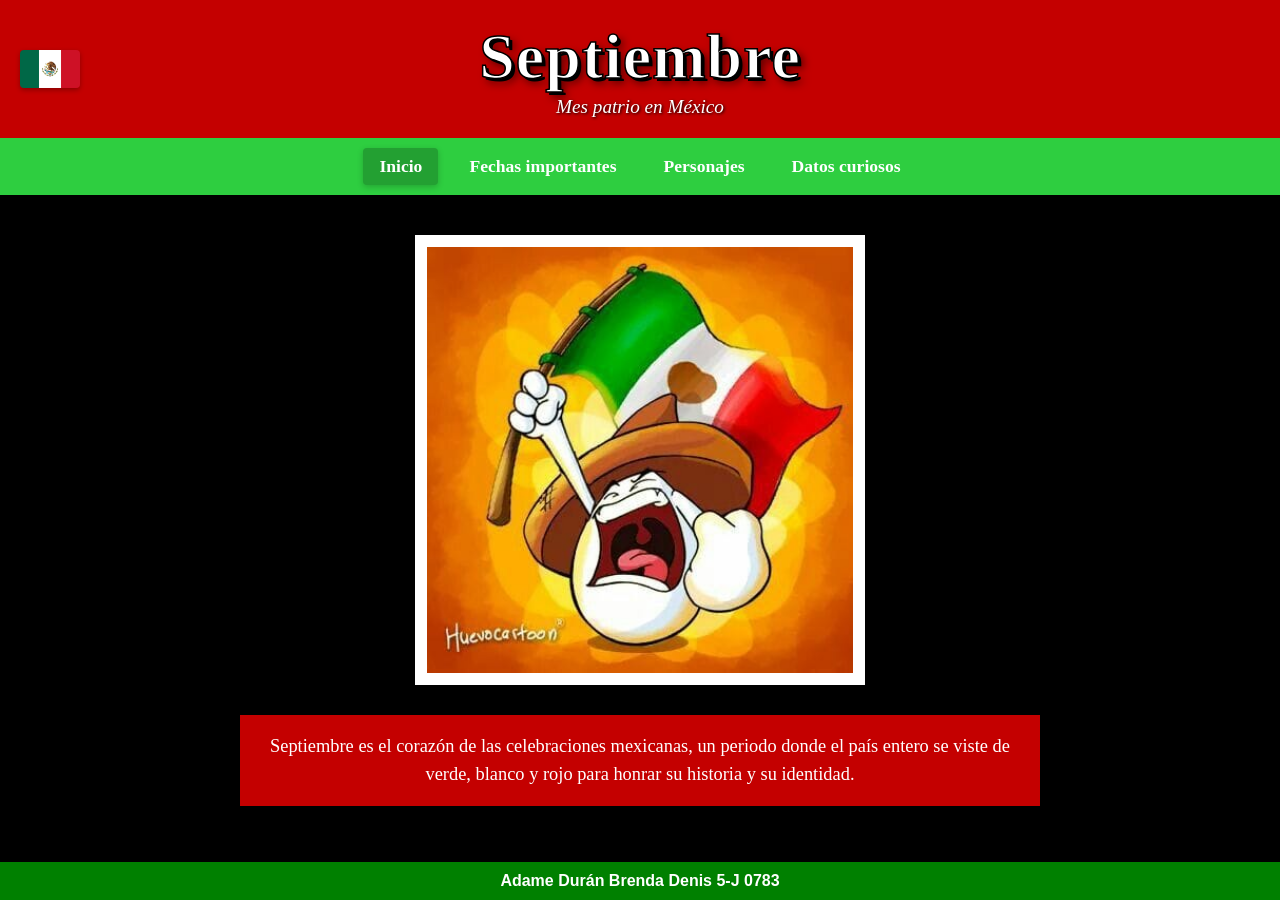
<file: index.html>
<!DOCTYPE html>
<!-- Estructura principal e idioma (español) -->
<html lang="es">
<head>
    <!-- Configuración e idioma -->
    <meta charset="UTF-8">
    <!-- Adaptación a pantallas móviles -->
    <meta name="viewport" content="width=device-width, initial-scale=1.0">
    <!-- Título en la pestaña -->
    <title>Sitio Web Mes Patrio Septiembre ADBD0783</title>
    <!-- Llamada al archivo CSS externo -->
    <link rel="stylesheet" href="estilos.css">
</head>
<body>

    <!-- Encabezado con imagen y títulos -->
    <header>
        <img class="logo" src="bandera.jpg" alt="Bandera de México">
        <h1>Septiembre</h1>
        <p>Mes patrio en México</p>
    </header>

    <!-- Menú de enlaces principales -->
    <nav class="nav-horizontal">
       <a href="index.html" class="active">Inicio</a> <!-- Enlace activo -->
       <a href="fechas.html">Fechas importantes</a>
       <a href="personajes.html">Personajes</a>
       <a href="datos-curiosos.html">Datos curiosos</a>
    </nav>

    <!-- Área de contenido principal -->
    <main>
        <!-- Imagen representativa -->
        <div class="image-container">
            <img src="principal.jpg" alt="Ilustración Huevocartoon Grito de Independencia">
        </div>

        <!-- Cuadro con texto explicativo -->
        <div class="info-box">
            <p>Septiembre es el corazón de las celebraciones mexicanas, un periodo donde el país entero se viste de verde, blanco y rojo para honrar su historia y su identidad.</p>
        </div>
    </main>

    <!-- Pie de la página con datos -->
    <footer>
        <p>Adame Durán Brenda Denis 5-J 0783</p>
    </footer>

</body>
</html>
</file>
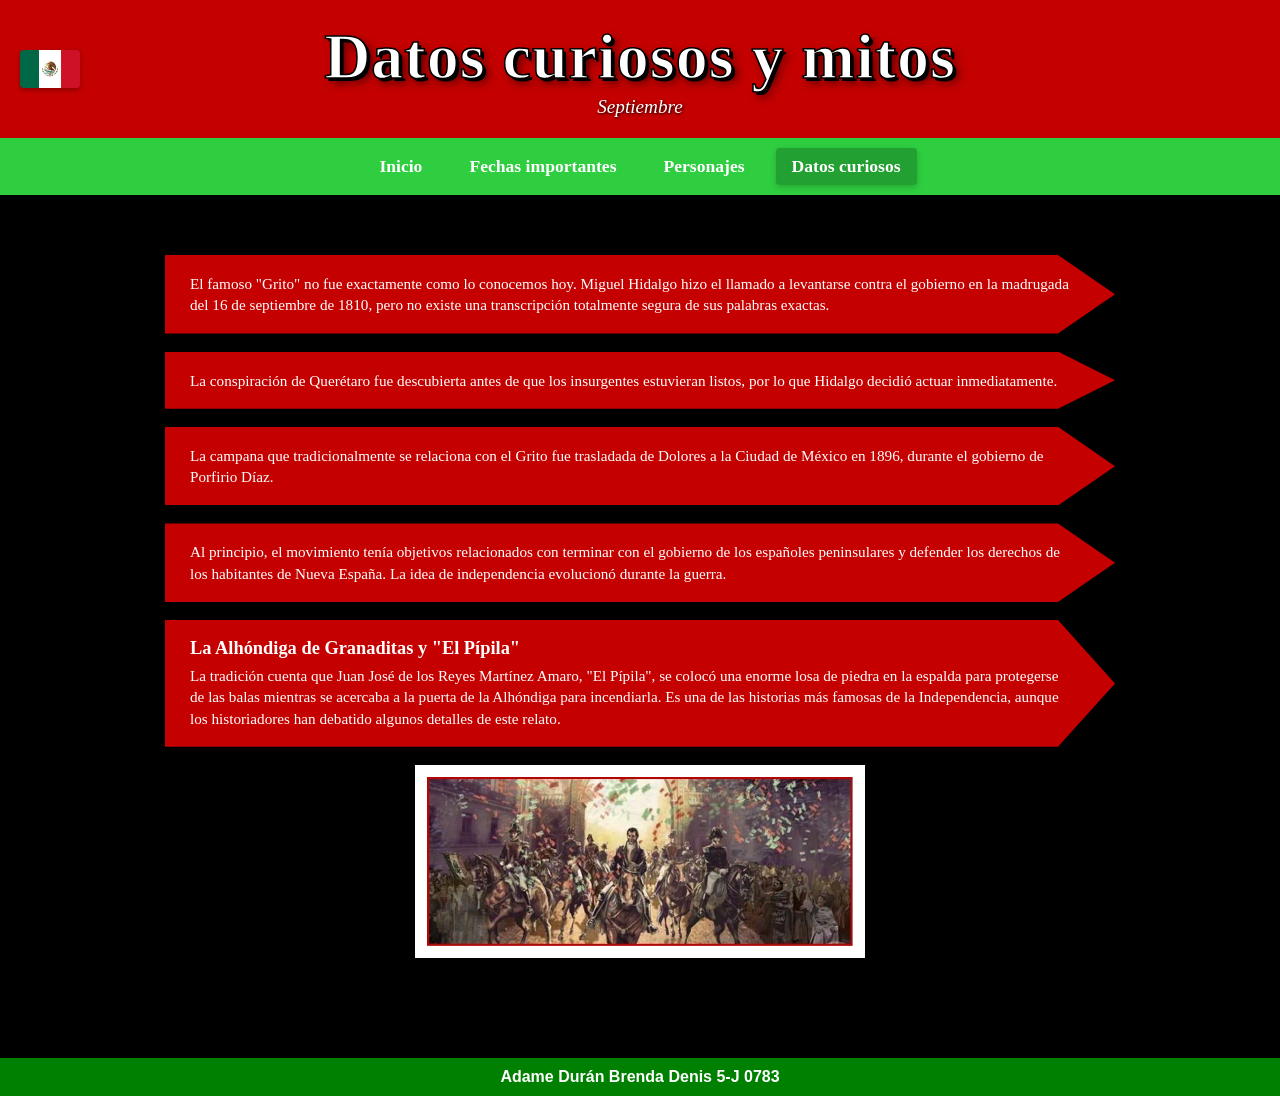
<file: datos-curiosos.html>
<!DOCTYPE html>
<!-- Declaración del tipo de documento HTML5 e idioma del sitio -->
<html lang="es">
<head>
    <!-- Configuración de codificación de caracteres y responsividad en dispositivos móviles -->
    <meta charset="UTF-8">
    <meta name="viewport" content="width=device-width, initial-scale=1.0">
    <title>Septiembre - Datos Curiosos y Mitos</title>
    
    <!-- Enlace a la hoja de estilos externa CSS -->
    <link rel="stylesheet" href="estilos.css">
</head>
<body>

    <!-- Encabezado superior con el logo y título principal -->
    <header>
        <img class="logo" src="bandera.jpg" alt="Bandera de México">
        <h1>Datos curiosos y mitos</h1>
        <p>Septiembre</p>
    </header>

    <!-- Menú de navegación principal con la pestaña activa señalada -->
    <nav class="nav-horizontal">
       <a href="index.html">Inicio</a>
       <a href="fechas.html">Fechas importantes</a>
       <a href="personajes.html">Personajes</a>
       <a href="datos-curiosos.html" class="active">Datos curiosos</a> <!-- Enlace activo -->
    </nav>

    <!-- Sección principal del documento -->
    <main>
        <!-- Contenedor general que agrupa las tarjetas de datos curiosos -->
        <div class="facts-container">
            
            <!-- Tarjetas individuales con cada dato/mito -->
            <div class="fact-card">
                <p>El famoso "Grito" no fue exactamente como lo conocemos hoy. Miguel Hidalgo hizo el llamado a levantarse contra el gobierno en la madrugada del 16 de septiembre de 1810, pero no existe una transcripción totalmente segura de sus palabras exactas.</p>
            </div>

            <div class="fact-card">
                <p>La conspiración de Querétaro fue descubierta antes de que los insurgentes estuvieran listos, por lo que Hidalgo decidió actuar inmediatamente.</p>
            </div>

            <div class="fact-card">
                <p>La campana que tradicionalmente se relaciona con el Grito fue trasladada de Dolores a la Ciudad de México en 1896, durante el gobierno de Porfirio Díaz.</p>
            </div>

            <div class="fact-card">
                <p>Al principio, el movimiento tenía objetivos relacionados con terminar con el gobierno de los españoles peninsulares y defender los derechos de los habitantes de Nueva España. La idea de independencia evolucionó durante la guerra.</p>
            </div>

            <div class="fact-card">
                <h3>La Alhóndiga de Granaditas y "El Pípila"</h3>
                <p>La tradición cuenta que Juan José de los Reyes Martínez Amaro, "El Pípila", se colocó una enorme losa de piedra en la espalda para protegerse de las balas mientras se acercaba a la puerta de la Alhóndiga para incendiarla. Es una de las historias más famosas de la Independencia, aunque los historiadores han debatido algunos detalles de este relato.</p>
            </div>

            <!-- Recuadro contenedor de la imagen ilustrativa final -->
            <div class="image-container">
                <img src="fin.jpg" alt="Representación histórica de la Independencia de México">
            </div>

        </div>
    </main>

    <!-- Pie de página con datos -->
    <footer>
        <p>Adame Durán Brenda Denis 5-J 0783</p>
    </footer>

</body>
</html>
</file>
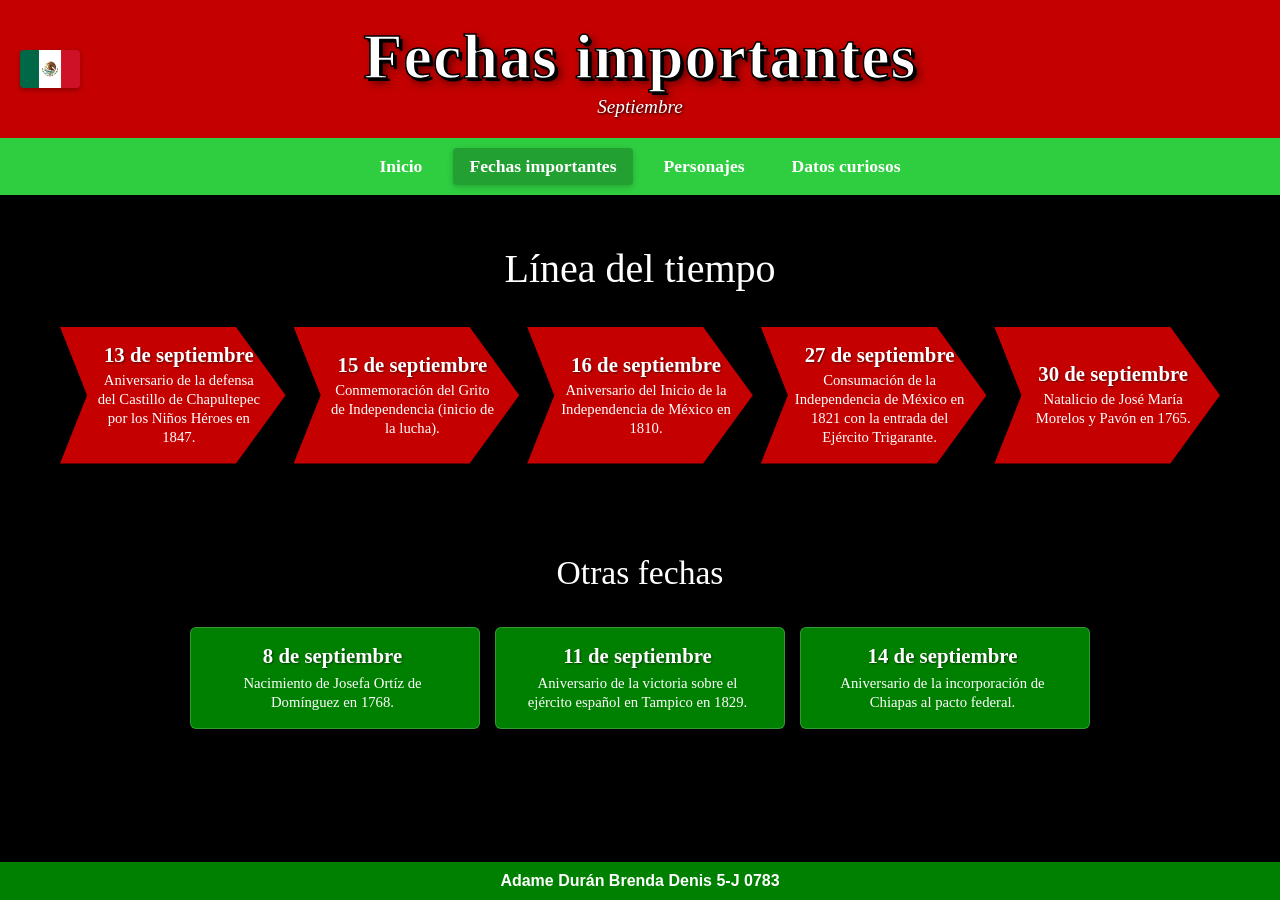
<file: fechas.html>
<!DOCTYPE html>
<!-- Declaración del estándar HTML5 e idioma del sitio -->
<html lang="es">
<head>
    <!-- Metadatos de codificación y diseño adaptable a pantallas móviles -->
    <meta charset="UTF-8">
    <meta name="viewport" content="width=device-width, initial-scale=1.0">
    <title>Septiembre - Fechas Importantes</title>
    
    <!-- Enlace a la hoja de estilos externa compartida -->
    <link rel="stylesheet" href="estilos.css">
</head>
<body>

    <!-- Encabezado con logo corporativo y título de la sección -->
    <header>
        <img class="logo" src="bandera.jpg" alt="Bandera de México">
        <h1>Fechas importantes</h1>
        <p>Septiembre</p>
    </header>

    <!-- Menú de navegación principal (marcada activa la página actual) -->
    <nav class="nav-horizontal">
        <a href="index.html">Inicio</a>
        <!-- Enlace activo -->
        <a href="fechas.html" class="active">Fechas importantes</a>
        <a href="personajes.html">Personajes</a>
        <a href="datos-curiosos.html">Datos curiosos</a>
    </nav>

    <!-- Contenedor del contenido principal -->
    <main>
        <h2 class="section-title">Línea del tiempo</h2>

        <!-- Contenedor en flexbox para la secuencia de tarjetas históricas (estilo flecha roja) -->
        <div class="timeline-container">
            <div class="date-card card-red">
                <h3>13 de septiembre</h3>
                <p>Aniversario de la defensa del Castillo de Chapultepec por los Niños Héroes en 1847.</p>
            </div>
            <div class="date-card card-red">
                <h3>15 de septiembre</h3>
                <p>Conmemoración del Grito de Independencia (inicio de la lucha).</p>
            </div>
            <div class="date-card card-red">
                <h3>16 de septiembre</h3>
                <p>Aniversario del Inicio de la Independencia de México en 1810.</p>
            </div>
            <div class="date-card card-red">
                <h3>27 de septiembre</h3>
                <p>Consumación de la Independencia de México en 1821 con la entrada del Ejército Trigarante.</p>
            </div>
            <div class="date-card card-red">
                <h3>30 de septiembre</h3>
                <p>Natalicio de José María Morelos y Pavón en 1765.</p>
            </div>
        </div>

        <h2 class="sub-title">Otras fechas</h2>

        <!-- Bloque secundario para efemérides complementarias (tarjetas verdes) -->
        <div class="other-dates-container">
            <div class="date-card card-green">
                <h3>8 de septiembre</h3>
                <p>Nacimiento de Josefa Ortíz de Domínguez en 1768.</p>
            </div>
            <div class="date-card card-green">
                <h3>11 de septiembre</h3>
                <p>Aniversario de la victoria sobre el ejército español en Tampico en 1829.</p>
            </div>
            <div class="date-card card-green">
                <h3>14 de septiembre</h3>
                <p>Aniversario de la incorporación de Chiapas al pacto federal.</p>
            </div>
        </div>
    </main>

    <!-- Pie de página con los datos de identificación del autor -->
    <footer>
        <p>Adame Durán Brenda Denis 5-J 0783</p>
    </footer>

</body>
</html>
</file>
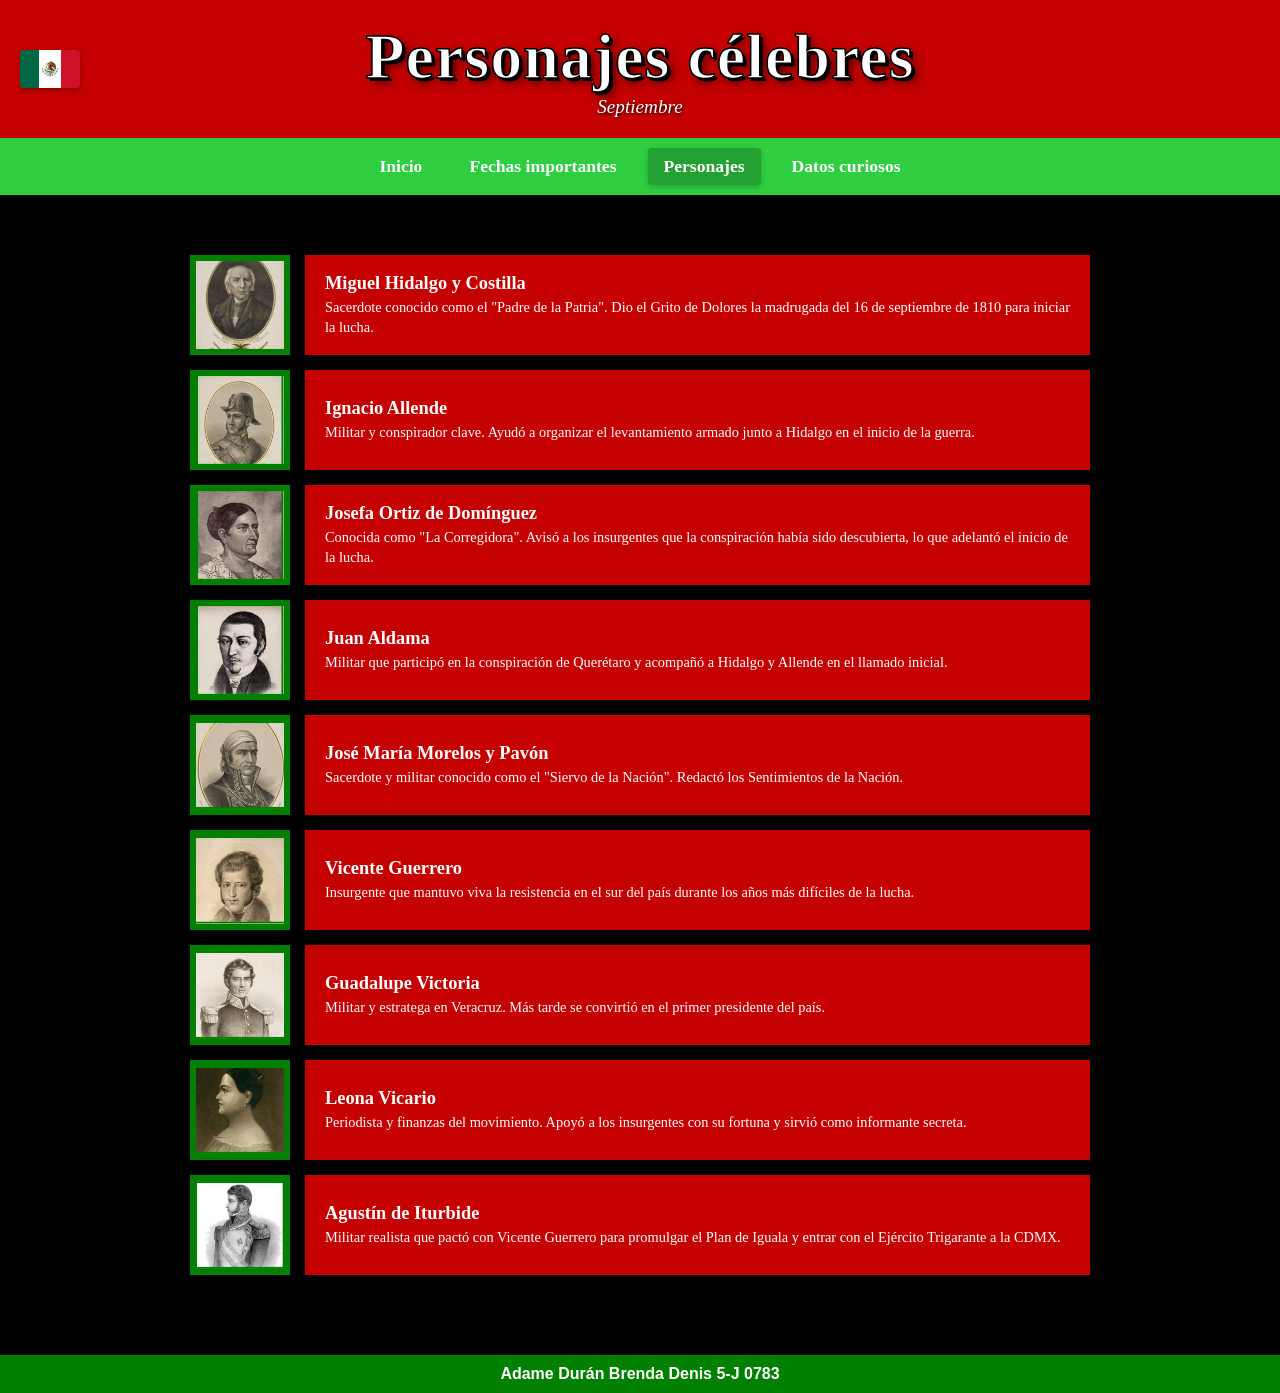
<file: personajes.html>
<!DOCTYPE html>
<!-- Estándar HTML5 e idioma general de la página -->
<html lang="es">
<head>
    <!-- Configuración de caracteres utf-8 y vista responsiva para dispositivos móviles -->
    <meta charset="UTF-8">
    <meta name="viewport" content="width=device-width, initial-scale=1.0">
    <title>Septiembre - Personajes Célebres</title>
    
    <!-- Enlace a la hoja de estilos CSS general -->
    <link rel="stylesheet" href="estilos.css">
</head>

<!-- Inicio del cuerpo del documento (estructura visible de la página) -->
<body>

    <!-- Encabezado con logo y título de sección -->
    <header>
        <img class="logo" src="bandera.jpg" alt="Bandera de México">
        <h1>Personajes célebres</h1>
        <p>Septiembre</p>
    </header>

    <!-- Menú de navegación principal (con la pestaña de Personajes activa) -->
    <nav class="nav-horizontal">
       <a href="index.html">Inicio</a>
       <a href="fechas.html">Fechas importantes</a>
       <!-- Enlace activo -->
       <a href="personajes.html" class="active">Personajes</a>
       <a href="datos-curiosos.html">Datos curiosos</a>
    </nav>

    <!-- Sección del contenido principal que agrupa las tarjetas -->
    <main>
        <!-- Contenedor Flexbox que organiza el listado vertical de tarjetas -->
        <div class="characters-container">
            
            <!-- TARJETA 1: Miguel Hidalgo -->
            <div class="character-card">
                <!-- Bloque izquierdo con marco verde para la fotografía -->
                <div class="character-image-box">
                    <img src="hidalgo.jpg" alt="Miguel Hidalgo y Costilla">
                </div>
                <!-- Bloque derecho en rojo con el título y texto descriptivo -->
                <div class="character-info-box">
                    <h3>Miguel Hidalgo y Costilla</h3>
                    <p>Sacerdote conocido como el "Padre de la Patria". Dio el Grito de Dolores la madrugada del 16 de septiembre de 1810 para iniciar la lucha.</p>
                </div>
            </div>

            <!-- TARJETA 2: Ignacio Allende -->
            <div class="character-card">
                <div class="character-image-box">
                    <img src="allende.jpg" alt="Ignacio Allende">
                </div>
                <div class="character-info-box">
                    <h3>Ignacio Allende</h3>
                    <p>Militar y conspirador clave. Ayudó a organizar el levantamiento armado junto a Hidalgo en el inicio de la guerra.</p>
                </div>
            </div>

            <!-- TARJETA 3: Josefa Ortiz de Domínguez -->
            <div class="character-card">
                <div class="character-image-box">
                    <img src="josefa.jpg" alt="Josefa Ortiz de Domínguez">
                </div>
                <div class="character-info-box">
                    <h3>Josefa Ortiz de Domínguez</h3>
                    <p>Conocida como "La Corregidora". Avisó a los insurgentes que la conspiración había sido descubierta, lo que adelantó el inicio de la lucha.</p>
                </div>
            </div>

            <!-- TARJETA 4: Juan Aldama -->
            <div class="character-card">
                <div class="character-image-box">
                    <img src="aldama.jpg" alt="Juan Aldama">
                </div>
                <div class="character-info-box">
                    <h3>Juan Aldama</h3>
                    <p>Militar que participó en la conspiración de Querétaro y acompañó a Hidalgo y Allende en el llamado inicial.</p>
                </div>
            </div>

            <!-- TARJETA 5: José María Morelos -->
            <div class="character-card">
                <div class="character-image-box">
                    <img src="morelos.jpg" alt="José María Morelos y Pavón">
                </div>
                <div class="character-info-box">
                    <h3>José María Morelos y Pavón</h3>
                    <p>Sacerdote y militar conocido como el "Siervo de la Nación". Redactó los Sentimientos de la Nación.</p>
                </div>
            </div>

            <!-- TARJETA 6: Vicente Guerrero -->
            <div class="character-card">
                <div class="character-image-box">
                    <img src="guerrero.jpg" alt="Vicente Guerrero">
                </div>
                <div class="character-info-box">
                    <h3>Vicente Guerrero</h3>
                    <p>Insurgente que mantuvo viva la resistencia en el sur del país durante los años más difíciles de la lucha.</p>
                </div>
            </div>

            <!-- TARJETA 7: Guadalupe Victoria -->
            <div class="character-card">
                <div class="character-image-box">
                    <img src="victoria.jpg" alt="Guadalupe Victoria">
                </div>
                <div class="character-info-box">
                    <h3>Guadalupe Victoria</h3>
                    <p>Militar y estratega en Veracruz. Más tarde se convirtió en el primer presidente del país.</p>
                </div>
            </div>

            <!-- TARJETA 8: Leona Vicario -->
            <div class="character-card">
                <div class="character-image-box">
                    <img src="vicario.jpg" alt="Leona Vicario">
                </div>
                <div class="character-info-box">
                    <h3>Leona Vicario</h3>
                    <p>Periodista y finanzas del movimiento. Apoyó a los insurgentes con su fortuna y sirvió como informante secreta.</p>
                </div>
            </div>

            <!-- TARJETA 9: Agustín de Iturbide -->
            <div class="character-card">
                <div class="character-image-box">
                    <img src="iturbide.jpg" alt="Agustín de Iturbide">
                </div>
                <div class="character-info-box">
                    <h3>Agustín de Iturbide</h3>
                    <p>Militar realista que pactó con Vicente Guerrero para promulgar el Plan de Iguala y entrar con el Ejército Trigarante a la CDMX.</p>
                </div>
            </div>

        </div> <!-- Cierre del contenedor de personajes -->
    </main>

    <!-- Pie de página con datos -->
    <footer>
        <p>Adame Durán Brenda Denis 5-J 0783</p>
    </footer>

</body>
</html>
</file>
<file: estilos.css>
/* ==========================================
   1. RESETEO Y ESTILOS GENERALES
   ========================================== */
/* Selecciona todos los elementos del documento para unificar el modelo de caja y eliminar márgenes por defecto */
* {
    box-sizing: border-box; /* Incluye padding y border en el ancho/alto total de los elementos */
    margin: 0;              /* Elimina los márgenes exteriores por defecto */
    padding: 0;             /* Elimina los rellenos interiores por defecto */
    font-family: 'Georgia', 'Times New Roman', serif; /* Define la familia tipográfica principal */
}

/* Configuración del contenedor principal de la página */
body {
    background-color: #000000; /* Fondo negro para el sitio */
    color: #ffffff;            /* Texto blanco por defecto */
    display: flex;             /* Habilita maquetación Flexbox */
    flex-direction: column;    /* Aplica una alineación vertical (en columna) a los hijos */
    align-items: center;       /* Centra horizontalmente los elementos dentro del body */
    min-height: 100vh;         /* Garantiza que ocupe al menos el 100% del alto de la ventana */
    width: 100%;               /* Ancho completo del dispositivo */
}

/* ==========================================
   2. ENCABEZADO (HEADER)
   ========================================== */
/* Encabezado superior completo */
header {
    width: 100%;               /* Ocupa todo el ancho disponible */
    background-color: #c40000; /* Fondo rojo corporativo/temático */
    padding: 20px;             /* Espaciado interno general */
    position: relative;        /* Establece un contexto de posicionamiento para la marca/logo */
    text-align: center;        /* Centra el texto de los títulos */
}

/* Posicionamiento y formato del logotipo flotante */
.logo {
    position: absolute;                      /* Posicionamiento absoluto respecto al header */
    left: 20px;                              /* Distancia desde el borde izquierdo */
    top: 50%;                                /* Se ubica al 50% de la altura */
    transform: translateY(-50%);             /* Centrado vertical exacto mediante transformación */
    width: 60px;                             /* Ancho fijo de la imagen */
    height: 38px;                            /* Alto fijo de la imagen */
    border-radius: 4px;                      /* Bordes ligeramente redondeados */
    box-shadow: 0 2px 5px rgba(0, 0, 0, 0.3);/* Sombra para dar profundidad sobre el fondo rojo */
    object-fit: cover;                       /* Mantiene la proporción de la imagen sin deformarla */
}

/* Título principal del sitio web */
header h1 {
    font-size: 4rem;                         /* Tamaño de letra grande e llamativo */
    font-weight: bold;                       /* Texto en negrita */
    color: #ffffff;                          /* Color de relleno del texto */
    letter-spacing: 1px;                     /* Espaciado entre letras */
    margin-bottom: 2px;                      /* Pequeño espacio inferior */
    -webkit-text-stroke: 1.5px #000000;     /* Borde negro alrededor de cada letra (compatibilidad WebKit) */
    text-shadow: 3px 3px 0px #000000, 
                 5px 5px 8px rgba(0, 0, 0, 0.6); /* Sombra de texto doble para efecto de relieve */
}

/* Subtítulo o lema del encabezado */
header p {
    font-size: 1.2rem;                       /* Tamaño de fuente intermedio */
    color: #ffffff;                          /* Color de texto blanco */
    font-style: italic;                      /* Estilo en cursiva */
    text-shadow: 1px 1px 3px #000000;        /* Sombra leve para asegurar lectura clara sobre rojo */
}

/* ==========================================
   3. NAVEGACIÓN (NAV)
   ========================================== */
/* Barra de navegación principal en sentido horizontal */
nav.nav-horizontal {
    display: flex;            /* Distribución lineal con Flexbox */
    justify-content: center;  /* Centra los botones de navegación horizontalmente */
    align-items: center;      /* Alinea verticalmente el contenido */
    gap: 15px;                /* Separación uniforme entre cada botón */
    width: 100%;              /* Ocupa todo el ancho de pantalla de extremo a extremo */
    background-color: #2ece40;/* Fondo verde brillante */
    padding: 10px 0;          /* Relleno superior e inferior */
    box-sizing: border-box;   /* Evita que el padding desborde el ancho */
}

/* Estilos de los enlaces/botones de navegación */
nav.nav-horizontal a {
    color: #ffffff;                         /* Texto en color blanco */
    text-decoration: none;                  /* Quita el subrayado predeterminado de los enlaces */
    font-weight: bold;                      /* Texto resaltado en negrita */
    font-size: 1.1rem;                      /* Tamaño de letra adaptado a la barra */
    padding: 8px 16px;                      /* Área de clic expandida con padding interno */
    display: inline-block;                  /* Permite aplicar paddings y transformaciones */
    transition: all 0.2s ease-in-out;       /* Transición suave para todos los efectos hover */
}

/* Estado de la pestaña activa (sección actual del usuario) */
nav.nav-horizontal a.active {
    background-color: #23a032;              /* Tono verde oscuro para resaltar la página actual */
    color: #ffffff;                         /* Mantiene texto blanco */
    border-radius: 4px;                     /* Bordes suavizados */
    box-shadow: 0 2px 6px rgba(0, 0, 0, 0.2);/* Pequeña sombra de elevación */
}

/* Efecto hover al pasar el ratón sobre enlaces inactivos */
nav.nav-horizontal a:not(.active):hover {
    background-color: rgba(255, 255, 255, 0.25); /* Crea un velo blanco semi-transparente */
    border-radius: 4px;                     /* Redondea las esquinas durante la interacción */
}

/* ==========================================
   4. CONTENIDO PRINCIPAL (MAIN & SECCIONES)
   ========================================== */
/* Área contenedora global de la página */
main {
    width: 100%;              /* Adaptabilidad horizontal */
    max-width: 1200px;        /* Límite máximo de anchura en pantallas grandes */
    display: flex;            /* Disposición interna vertical */
    flex-direction: column;   /* Alinea componentes en columna */
    align-items: center;      /* Centra elementos de forma horizontal */
    padding: 40px 20px;       /* Espaciado con respecto a los bordes de pantalla */
}

/* Marco o contenedor con apariencia de fotograma/mariposa para imágenes */
.image-container {
    background-color: #ffffff;               /* Fondo blanco a modo de paspartú o marco */
    padding: 12px;                           /* Ancho del marco blanco */
    box-shadow: 0 4px 15px rgba(0, 0, 0, 0.5);/* Sombra difuminada para destacar del fondo negro */
    margin-bottom: 30px;                     /* Distancia respecto al siguiente elemento */
    max-width: 450px;                        /* Ancho tope de la imagen */
    width: 100%;                             /* Ancho responsivo */
}

/* Ajustes de renderizado de la imagen interna */
.image-container img {
    width: 100%;              /* Ajusta la imagen al 100% del contenedor */
    height: auto;             /* Mantiene la relación de aspecto original */
    display: block;           /* Elimina espacios blancos inferiores indeseados */
}

/* Cuadro explicativo o de resumen en tono rojo */
.info-box {
    background-color: #c40000;               /* Fondo rojo descriptivo */
    color: #ffffff;                          /* Texto en blanco contrastado */
    padding: 18px 30px;                      /* Espaciado amplio interior */
    text-align: center;                      /* Texto centrado */
    max-width: 800px;                        /* Ancho máximo legible */
    width: 100%;                             /* Ancho relativo */
    font-size: 1.15rem;                      /* Tamaño de fuente ligeramente incrementado */
    line-height: 1.5;                        /* Altura de línea para mejorar legibilidad */
    box-shadow: 0 4px 10px rgba(0, 0, 0, 0.4);/* Sombra inferior suave */
}

/* Encabezados de sección con margen suficiente para evitar solapamientos */
.section-title {
    font-size: 2.5rem;        /* Tamaño tipográfico destacado */
    color: #ffffff;           /* Blanco puro */
    text-align: center;       /* Alineado al centro */
    margin-top: 10px;         /* Espaciado respecto a la parte superior */
    margin-bottom: 35px;      /* Separación con el bloque inferior */
    font-weight: normal;      /* Sin negrita para equilibrio visual */
}

/* Subtítulos secundarios de sección */
.sub-title {
    font-size: 2.1rem;        /* Ligeramente menor que el título principal */
    color: #ffffff;           /* Blanco puro */
    text-align: center;       /* Centrado horizontal */
    margin-top: 60px;         /* Espacio amplio superior para separar bloques */
    margin-bottom: 35px;      /* Separación con las tarjetas/elementos subsiguientes */
    font-weight: normal;      /* Sin grosor pesado */
}

/* ==========================================
   5. CONTENEDORES Y TARJETAS DE FECHAS
   ========================================== */
/* Flexbox común para tarjetas alineadas horizontalmente (Línea de tiempo y otras fechas) */
.timeline-container, 
.other-dates-container {
    display: flex;            /* Alineación flex horizontal */
    justify-content: center;  /* Centra el conjunto de tarjetas */
    align-items: stretch;     /* Fuerza a que todas las tarjetas tengan exactamente la misma altura */
    width: 100%;              /* Ancho disponible */
}

/* Estilos base de cada tarjeta contenedora de fechas */
.date-card {
    display: flex;                           /* Estructura flexible */
    flex-direction: column;                  /* Alinea el año (H3) y la descripción (P) verticalmente */
    justify-content: center;                 /* Centrado vertical interno */
    align-items: center;                     /* Centrado horizontal interno */
    text-align: center;                      /* Texto centrado */
    transition: transform 0.25s ease, filter 0.25s ease; /* Animación suave para elevación y brillo */
    cursor: pointer;                         /* Indicador de elemento interactivo */
}

/* Animación durante la interacción del cursor sobre una tarjeta */
.date-card:hover {
    transform: translateY(-5px);             /* Eleva la tarjeta 5px hacia arriba */
    filter: brightness(1.15);                /* Aumenta el brillo del color de fondo un 15% */
}

/* Estilos tipográficos para el título/año dentro de las tarjetas */
.date-card h3 {
    font-size: 1.3rem;                       /* Tamaño de fecha destacado */
    font-weight: bold;                       /* Negrita */
    font-family: 'Times New Roman', Times, serif; /* Fuente serif formal */
    text-shadow: 1px 1px 2px rgba(0, 0, 0, 0.5); /* Sombra ligera para lectura */
}

/* Estilos de los textos explicativos dentro de las tarjetas */
.date-card p {
    font-size: 0.92rem;                      /* Tamaño de lectura compacto */
    line-height: 1.3;                        /* Espaciado entre líneas contenido */
    font-family: 'Times New Roman', Times, serif; /* Tipografía serif clásica */
    margin: 0;                               /* Limpia márgenes residuales */
}

/* --- TARJETAS ROJAS (LÍNEA DEL TIEMPO EN FORMA DE FLECHA) --- */
.timeline-container {
    max-width: 1200px;        /* Límite de ancho para línea del tiempo */
    gap: 8px;                 /* Separación estrecha entre flechas encadenadas */
    margin: 0 auto 30px auto; /* Centrado en página y margen inferior */
}

.timeline-container .date-card {
    flex: 1 1 190px;                         /* Distribución flexible con base de 190px */
    background-color: #c40000;               /* Fondo rojo */
    color: #ffffff;                          /* Texto en blanco */
    padding: 16px 22px 16px 34px;             /* Padding asimétrico para compensar los recortes de la flecha */
    /* Recorte geométrico en CSS para dar forma de flecha apuntando a la derecha */
    clip-path: polygon(0% 0%, 78% 0%, 100% 50%, 78% 100%, 0% 100%, 12% 50%);
}

.timeline-container .date-card h3 {
    margin-bottom: 4px;       /* Espacio de separación entre el título y la descripción */
}

/* --- TARJETAS VERDES (OTRAS FECHAS) --- */
.other-dates-container {
    max-width: 900px;         /* Ancho más ajustado para la sección secundaria */
    gap: 15px;                /* Distancia entre tarjetas distribuidas */
    margin: 0 auto 30px auto; /* Centrado horizontal en la página */
}

.other-dates-container .date-card {
    flex: 1 1 240px;                         /* Ancho base flexible más amplio que las flechas */
    background-color: #008000;               /* Fondo verde oscuro */
    color: #ffffff;                          /* Texto blanco */
    padding: 16px 25px 16px 20px;             /* Relleno uniforme */
    border-radius: 6px;                      /* Bordes suavemente redondeados */
    border: 1px solid rgba(255, 255, 255, 0.2); /* Sutil borde translúcido de acabado */
    box-shadow: 0 4px 10px rgba(0, 0, 0, 0.3);/* Sombra de relieve */
}

.other-dates-container .date-card h3 {
    margin-bottom: 6px;       /* Separación inferior respecto a la bajada de texto */
}

/* ==========================================
   6. SECCIÓN DE PERSONAJES HISTÓRICOS / DESTACADOS
   ========================================== */
/* Contenedor vertical principal del listado de personajes */
.characters-container {
    display: flex;            /* Maquetación Flexbox */
    flex-direction: column;   /* Apila cada personaje en filas continuas */
    gap: 15px;                /* Distancia vertical de separación entre filas */
    width: 100%;              /* Ancho adaptativo al 100% */
    max-width: 900px;         /* Limite horizontal para mantener legibilidad */
    margin: 20px auto 40px auto; /* Margen superior e inferior para aislamiento */
}

/* Fila estructural compuesta por avatar a la izquierda e información a la derecha */
.character-card {
    display: flex;            /* Alinea los bloques interno uno al lado del otro */
    align-items: center;      /* Centra verticalmente la imagen y el bloque de texto */
    gap: 15px;                /* Separación horizontal entre la foto y los datos */
    width: 100%;              /* Ancho completo del bloque contenedor */
}

/* Marco exterior verde contenedor de la fotografía del personaje */
.character-image-box {
    width: 100px;             /* Ancho fijo cuadrado */
    height: 100px;            /* Alto fijo cuadrado */
    background-color: #008000;/* Fondo marco en verde */
    padding: 6px;             /* Relleno para formar un borde interno uniforme */
    display: flex;            /* Alineación del recurso */
    justify-content: center;  /* Centrado horizontal de la imagen */
    align-items: center;      /* Centrado vertical de la imagen */
    flex-shrink: 0;           /* Previene que flexbox reduzca las dimensiones del cuadro */
    box-shadow: 0 4px 8px rgba(0, 0, 0, 0.4); /* Sombra para simular volumen */
}

/* Renderizado y ajuste de la imagen dentro del recuadro verde */
.character-image-box img {
    width: 100%;              /* Ajusta al 100% del área contenedora con padding */
    height: 100%;             /* Ajusta al 100% de la altura disponible */
    object-fit: cover;        /* Recorta proporcionalmente la imagen evitando deformaciones */
    background-color: #ffffff;/* Fondo blanco en caso de imágenes transparentes */
}

/* Bloque rojo contenedor con el nombre y la biografía/descripción */
.character-info-box {
    background-color: #c40000;               /* Fondo rojo */
    color: #ffffff;                          /* Texto en color blanco */
    padding: 14px 20px;                      /* Espaciado interno horizontal y vertical */
    flex: 1;                                 /* Toma todo el ancho restante disponible en la fila */
    min-height: 100px;                       /* Iguala la altura mínima a la de la foto adyacente */
    display: flex;                           /* Flexbox interno */
    flex-direction: column;                  /* Apila título y párrafo */
    justify-content: center;                 /* Centra verticalmente el contenido dentro del cuadro */
    box-shadow: 0 4px 8px rgba(0, 0, 0, 0.4);/* Sombra leve */
}

/* Nombre del personaje */
.character-info-box h3 {
    font-size: 1.15rem;                      /* Tamaño de fuente */
    font-weight: bold;                       /* Negrita para el nombre */
    font-family: 'Times New Roman', Times, serif; /* Fuente serif formal */
    margin-bottom: 4px;                      /* Espaciado inferior tenue */
}

/* Descripción o detalle del personaje */
.character-info-box p {
    font-size: 0.9rem;                       /* Tamaño tipográfico legible */
    line-height: 1.35;                       /* Interlineado cómodo */
    font-family: 'Times New Roman', Times, serif; /* Fuente formal */
    margin: 0;                               /* Sin márgenes adicionales */
}

/* ==========================================
   7. DATOS CURIOSOS (TARJETAS ROJAS CON FORMA DE FLECHA ALARGADA)
   ========================================== */
/* Contenedor vertical de los bloques de datos curiosos */
.facts-container {
    display: flex;            /* Disposición flex */
    flex-direction: column;   /* Ubicación en vertical una sobre otra */
    align-items: center;      /* Centra los bloques */
    gap: 18px;                /* Espaciado entre cada dato */
    width: 100%;              /* Ocupa el 100% disponible */
    max-width: 950px;         /* Ancho amplio para que el corte de flecha sea fluido */
    margin: 20px auto 30px auto; /* Espaciado con el resto de componentes */
}

/* Tarjeta individual con estilo de cinta/flecha extendida */
.fact-card {
    background-color: #c40000;               /* Fondo rojo */
    color: #ffffff;                          /* Texto blanco */
    padding: 18px 45px 18px 25px;             /* Relleno con extra a la derecha por la punta de la flecha */
    width: 100%;                             /* Extensión horizontal completa */
    text-align: left;                        /* Lectura alineada a la izquierda */
    box-shadow: 0 4px 8px rgba(0, 0, 0, 0.4);/* Proyección de sombra */
    
    /* Forma de flecha alargada apuntando hacia la derecha (punta al 100% 50%) */
    clip-path: polygon(0% 0%, 94% 0%, 100% 50%, 94% 100%, 0% 100%);
    
    transition: transform 0.25s ease, filter 0.25s ease; /* Transición para efecto Hover */
}

/* Efecto hover al desplazar el cursor sobre un dato curioso */
.fact-card:hover {
    transform: translateX(5px);              /* Desplaza la tarjeta 5px a la derecha */
    filter: brightness(1.15);                /* Aumenta la luminosidad del color */
}

/* Encabezado o título del dato curioso */
.fact-card h3 {
    font-size: 1.15rem;                      /* Tamaño de fuente */
    font-weight: bold;                       /* Resaltado en negrita */
    font-family: 'Times New Roman', Times, serif; /* Fuente serif formal */
    margin-bottom: 6px;                      /* Separación con la descripción */
}

/* Cuerpo de texto del dato curioso */
.fact-card p {
    font-size: 0.95rem;                      /* Tamaño de lectura estándar */
    line-height: 1.4;                        /* Altura de línea fluida */
    font-family: 'Times New Roman', Times, serif; /* Fuente serif formal */
    margin: 0;                               /* Limpieza de márgenes predeterminados */
} 

/* ==========================================
   8. PIE DE PÁGINA (FOOTER)
   ========================================== */
/* Bloque final de cierre en la parte inferior de la página */
footer {
    width: 100%;              /* Extensión a todo lo ancho */
    background-color: #008000;/* Fondo verde oscuro para equilibrar el color del nav superior */
    padding: 10px 15px;       /* Relleno interno */
    text-align: center;       /* Centrado de los créditos o copyright */
    margin-top: auto;         /* Empuja el footer al fondo de la pantalla si hay poco contenido */
}

/* Texto dentro del pie de página */
footer p {
    color: #ffffff;           /* Texto blanco */
    font-size: 1rem;          /* Tamaño de fuente estándar */
    font-weight: bold;        /* Negrita */
    margin: 0;                /* Sin márgenes externos */
    font-family: Arial, sans-serif; /* Cambio a fuente sans-serif legible para textos de cierre */
}
</file>
